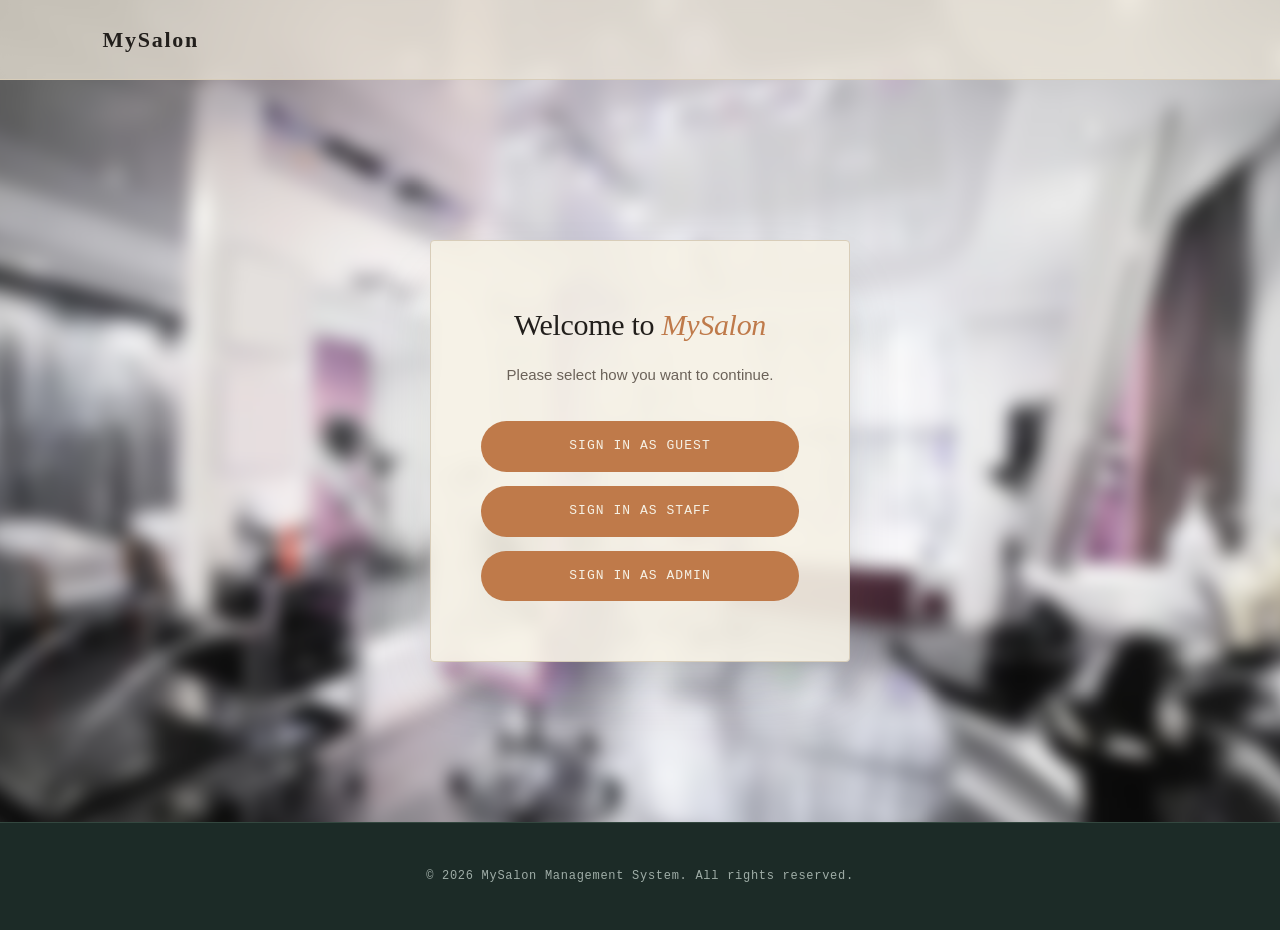
<file: index.html>
<!DOCTYPE html>
<html lang="en">
<head>
    <meta charset="UTF-8">
    <meta name="viewport" content="width=device-width, initial-scale=1.0">
    <title>Login - MySalon</title>
    <link rel="stylesheet" href="MySalon(CSS).css">
</head>
<body>

<nav>
    <div class="logo">MySalon</div>
</nav>

<section class="login-section">
    <div class="login-box">
        <h1>Welcome to <span>MySalon</span></h1>
        <p>Please select how you want to continue.</p>

        <a href="MySalon(HOME).html" class="login-button">
            Sign in as Guest
        </a>

        <a href="staff.html" class="login-button">
            Sign in as Staff
        </a>

        <a href="admin.html" class="login-button">
            Sign in as Admin
        </a>
    </div>
</section>

<footer>
    <p>&copy; 2026 MySalon Management System. All rights reserved.</p>
</footer>

</body>
</html>
</file>
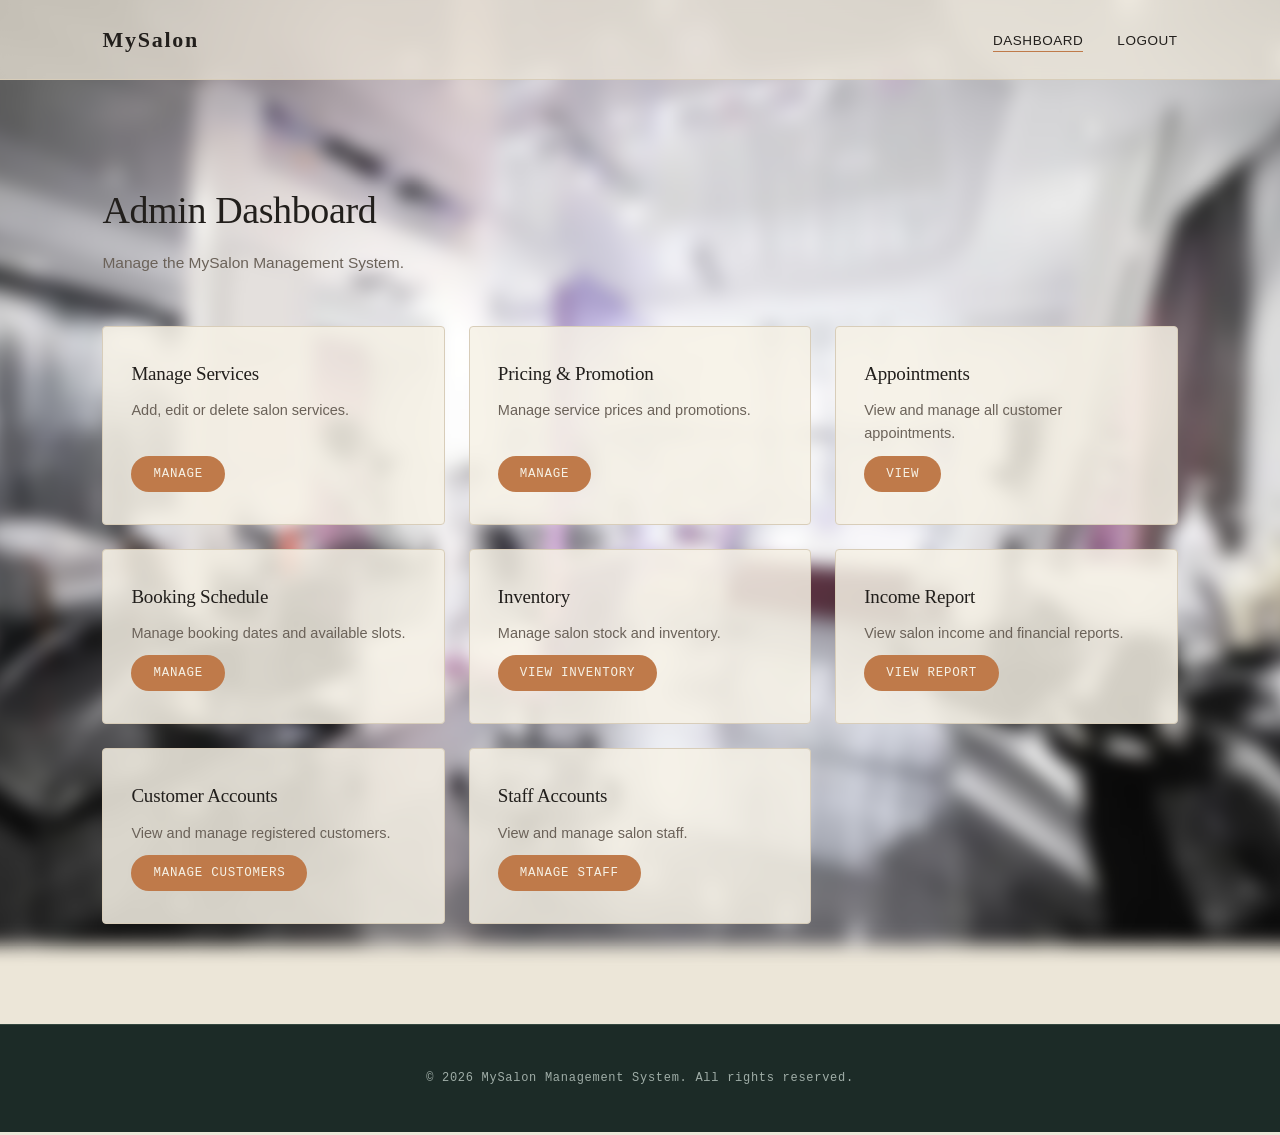
<file: admin.html>
<!DOCTYPE html>
<html lang="en">
<head>
    <meta charset="UTF-8">
    <meta name="viewport" content="width=device-width, initial-scale=1.0">
    <title>Admin Dashboard - MySalon</title>
    <link rel="stylesheet" href="MySalon(CSS).css">
</head>
<body>

<nav>
    <div class="logo">MySalon</div>

    <ul>
        <li><a href="admin.html" class="active">Dashboard</a></li>
        <li><a href="index.html">Logout</a></li>
    </ul>
</nav>

<section class="dashboard">

    <div class="dashboard-header">
        <h1>Admin Dashboard</h1>
        <p>Manage the MySalon Management System.</p>
    </div>

    <div class="dashboard-grid">

        <div class="dashboard-card">
            <h3>Manage Services</h3>
            <p>Add, edit or delete salon services.</p>
            <button>Manage</button>
        </div>

        <div class="dashboard-card">
            <h3>Pricing & Promotion</h3>
            <p>Manage service prices and promotions.</p>
            <button>Manage</button>
        </div>

        <div class="dashboard-card">
            <h3>Appointments</h3>
            <p>View and manage all customer appointments.</p>
            <button>View</button>
        </div>

        <div class="dashboard-card">
            <h3>Booking Schedule</h3>
            <p>Manage booking dates and available slots.</p>
            <button>Manage</button>
        </div>

        <div class="dashboard-card">
            <h3>Inventory</h3>
            <p>Manage salon stock and inventory.</p>
            <button>View Inventory</button>
        </div>

        <div class="dashboard-card">
            <h3>Income Report</h3>
            <p>View salon income and financial reports.</p>
            <button>View Report</button>
        </div>

        <div class="dashboard-card">
            <h3>Customer Accounts</h3>
            <p>View and manage registered customers.</p>
            <button>Manage Customers</button>
        </div>

        <div class="dashboard-card">
            <h3>Staff Accounts</h3>
            <p>View and manage salon staff.</p>
            <button>Manage Staff</button>
        </div>

    </div>

</section>

<footer>
    <p>&copy; 2026 MySalon Management System. All rights reserved.</p>
</footer>

</body>
</html>
</file>
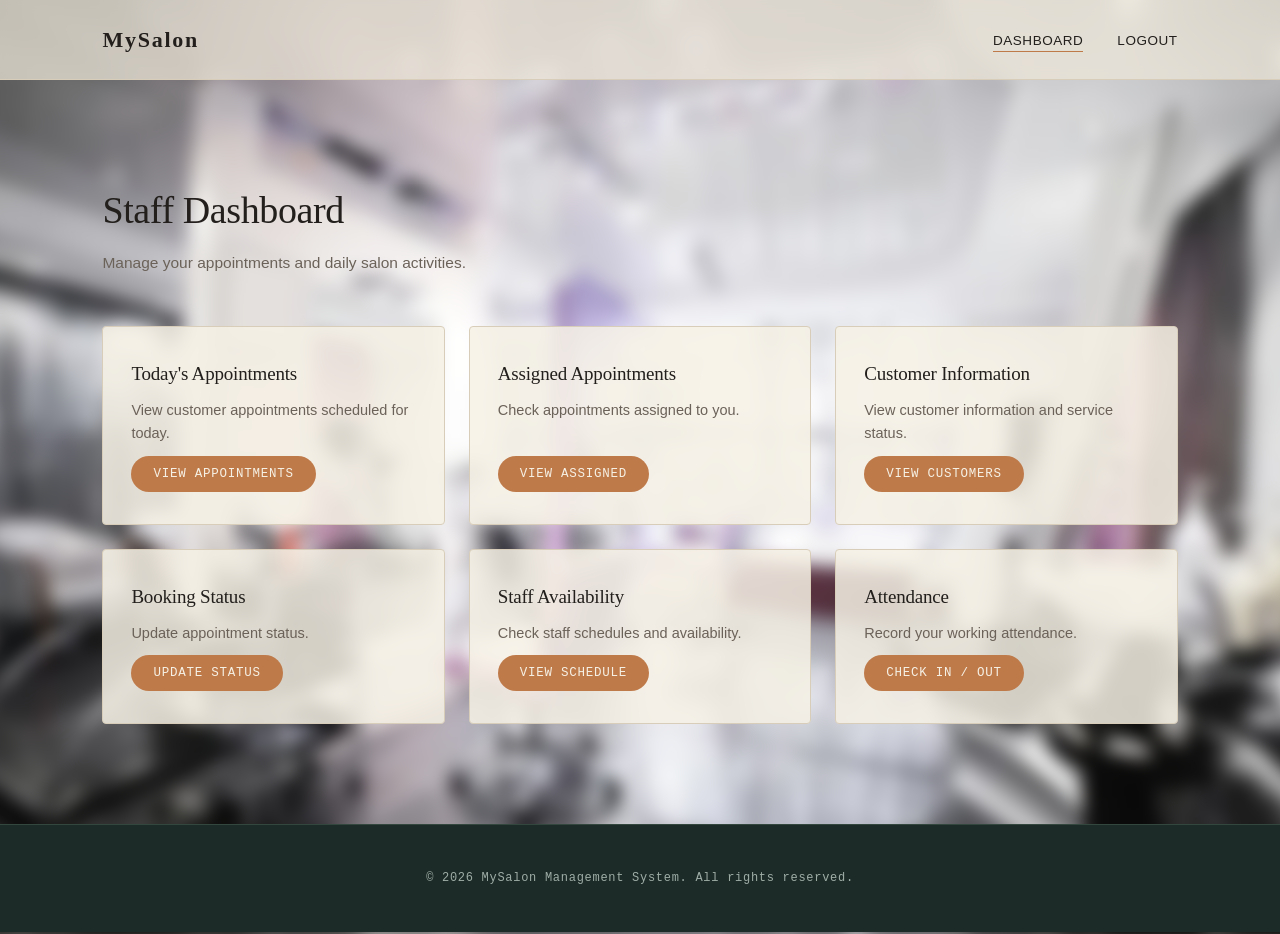
<file: staff.html>
<!DOCTYPE html>
<html lang="en">
<head>
    <meta charset="UTF-8">
    <meta name="viewport" content="width=device-width, initial-scale=1.0">
    <title>Staff Dashboard - MySalon</title>
    <link rel="stylesheet" href="MySalon(CSS).css">
</head>
<body>

<nav>
    <div class="logo">MySalon</div>

    <ul>
        <li><a href="staff.html" class="active">Dashboard</a></li>
        <li><a href="index.html">Logout</a></li>
    </ul>
</nav>

<section class="dashboard">

    <div class="dashboard-header">
        <h1>Staff Dashboard</h1>
        <p>Manage your appointments and daily salon activities.</p>
    </div>

    <div class="dashboard-grid">

        <div class="dashboard-card">
            <h3>Today's Appointments</h3>
            <p>View customer appointments scheduled for today.</p>
            <button>View Appointments</button>
        </div>

        <div class="dashboard-card">
            <h3>Assigned Appointments</h3>
            <p>Check appointments assigned to you.</p>
            <button>View Assigned</button>
        </div>

        <div class="dashboard-card">
            <h3>Customer Information</h3>
            <p>View customer information and service status.</p>
            <button>View Customers</button>
        </div>

        <div class="dashboard-card">
            <h3>Booking Status</h3>
            <p>Update appointment status.</p>
            <button>Update Status</button>
        </div>

        <div class="dashboard-card">
            <h3>Staff Availability</h3>
            <p>Check staff schedules and availability.</p>
            <button>View Schedule</button>
        </div>

        <div class="dashboard-card">
            <h3>Attendance</h3>
            <p>Record your working attendance.</p>
            <button>Check In / Out</button>
        </div>

    </div>

</section>

<footer>
    <p>&copy; 2026 MySalon Management System. All rights reserved.</p>
</footer>

</body>
</html>
</file>
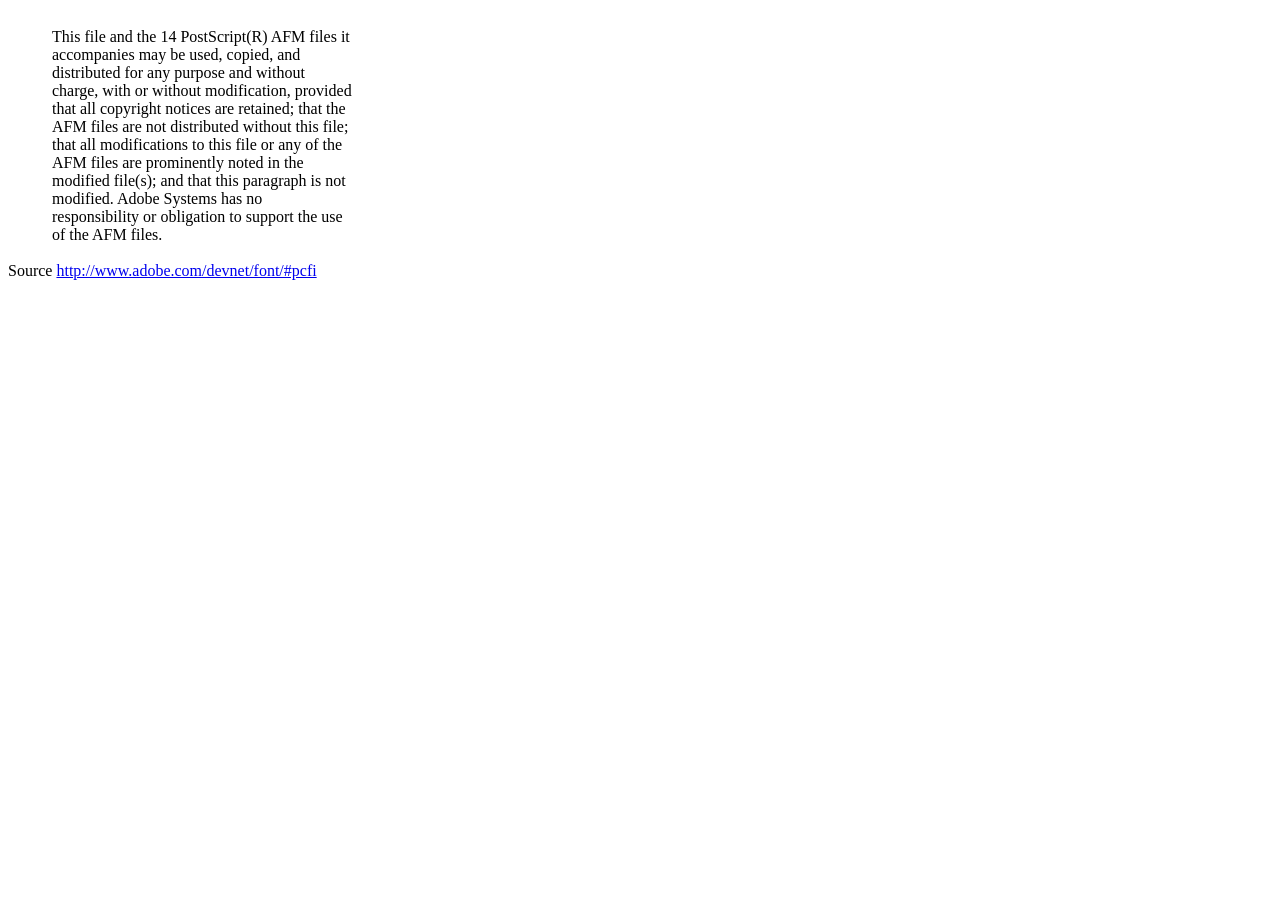
<file: vendor/dompdf/dompdf/lib/fonts/mustRead.html>
<html>
	<head>
		<meta http-equiv="content-type" content="text/html;charset=iso-8859-1">
		<meta name="generator" content="Adobe GoLive 4">
		<title>Core 14 AFM Files - ReadMe</title>
	</head>
	<body bgcolor="white">
		<font color="white">or</font>
		<table border="0" cellpadding="0" cellspacing="2">
			<tr>
				<td width="40"></td>
				<td width="300">This file and the 14 PostScript(R) AFM files it accompanies may be used, copied, and distributed for any purpose and without charge, with or without modification, provided that all copyright notices are retained; that the AFM files are not distributed without this file; that all modifications to this file or any of the AFM files are prominently noted in the modified file(s); and that this paragraph is not modified. Adobe Systems has no responsibility or obligation to support the use of the AFM files. <font color="white">Col</font></td>
			</tr>
		</table>
		<p>Source <a href="http://www.adobe.com/devnet/font/#pcfi">http://www.adobe.com/devnet/font/#pcfi</a></p>
</body>
</html>
</file>
<file: MySalon(CSS).css>
/* =========================================================
   MYSALON MANAGEMENT SYSTEM
   COMPLETE STYLESHEET  (recovery.css + MySalon_CSS_PT2 merged)

   CHANGES IN THIS VERSION
   1. .section-title now sits on a gray-green translucent panel
      with light text, so headings stay readable over the photo.
   2. The "MATCHING BOXES" block was trapped inside the
      prefers-reduced-motion media query. It is now a normal
      section, and the media query is closed properly.
   ========================================================= */


/* ================= DESIGN TOKENS ================= */

:root {
    --limestone: #ece6d8;
    --cream: #f6f1e5;
    --stone-dark: #1c2b27;
    --stone-dark-2: #233a34;
    --ink: #221f1c;
    --copper: #bf7a4a;
    --copper-deep: #9c5f37;
    --sage: #7c9482;
    --line: #d8cdb9;
    --line-dark: #33473f;
    --danger: #9c4444;
}


/* ================= GLOBAL SETTINGS ================= */

* {
    margin: 0;
    padding: 0;
    box-sizing: border-box;
}

html {
    scroll-behavior: smooth;
}

body {
    position: relative;
    background: var(--limestone);
    color: var(--ink);
    font-family: 'IBM Plex Sans', sans-serif;
    line-height: 1.6;
    -webkit-font-smoothing: antialiased;

    /* from recovery.css: keeps footer at the bottom */
    min-height: 100vh;
    display: flex;
    flex-direction: column;
}

/* Blurred background image, shown behind every page */
body::before {
    content: "";
    position: fixed;
    inset: 0;
    background-image: url("asset/salon.png");
    background-size: cover;
    background-position: center;
    filter: blur(8px);
    transform: scale(1.1);
    z-index: -1;
}

h1, h2, h3 {
    font-family: 'Fraunces', serif;
    font-weight: 500;
    letter-spacing: -0.01em;
}

a {
    color: inherit;
}

.eyebrow {
    font-family: 'IBM Plex Mono', monospace;
    font-size: 12.5px;
    letter-spacing: 0.14em;
    text-transform: uppercase;
    color: var(--copper);
    display: flex;
    align-items: center;
    gap: 10px;
    margin-bottom: 14px;
}

.eyebrow::before {
    content: "";
    width: 22px;
    height: 1px;
    background: var(--copper);
    display: inline-block;
}

.dark .eyebrow {
    color: var(--sage);
}

.dark .eyebrow::before {
    background: var(--sage);
}


/* ================= NAVIGATION ================= */

nav {
    background: rgba(236, 230, 216, 0.75);
    padding: 22px 8%;
    display: flex;
    justify-content: space-between;
    align-items: center;
    border-bottom: 1px solid var(--line);
    position: sticky;
    top: 0;
    z-index: 100;
    backdrop-filter: blur(6px);
}

nav ul {
    list-style: none;
    display: flex;
    align-items: center;
    gap: 34px;
}

nav ul li a {
    text-decoration: none;
    color: var(--ink);
    font-size: 13.5px;
    font-weight: 500;
    letter-spacing: 0.04em;
    text-transform: uppercase;
    position: relative;
    padding-bottom: 4px;
}

nav ul li a::after {
    content: "";
    position: absolute;
    left: 0;
    bottom: 0;
    width: 0;
    height: 1px;
    background: var(--copper);
    transition: width 0.25s ease;
}

nav ul li a:hover::after,
nav ul li a.active::after {
    width: 100%;
}

nav .button {
    padding: 11px 22px;
    font-size: 12.5px;
}


/* ================= BRAND ================= */

.mysalon-brand {
    position: relative;
    display: flex;
    align-items: center;
    gap: 12px;
    flex-shrink: 0;
}

.logo {
    font-family: 'Fraunces', serif;
    font-size: 22px;
    font-weight: 600;
    letter-spacing: 0.08em;
}


/* ================= LOGO IMAGE BUTTON ================= */

.mysalon-logo-trigger {
    width: 46px;
    height: 46px;
    min-width: 46px;
    min-height: 46px;
    max-width: 46px;
    max-height: 46px;
    flex: 0 0 46px;
    overflow: hidden;
    border: 2px solid var(--line);
    border-radius: 50%;
    background-color: var(--cream);
    cursor: pointer;
    transition:
        transform 0.2s ease,
        border-color 0.2s ease,
        box-shadow 0.2s ease;
}

.mysalon-logo-trigger:hover {
    transform: scale(1.05);
    border-color: var(--copper);
    box-shadow: 0 5px 15px rgba(191, 122, 74, 0.25);
}

/* IMPORTANT: FORCE IMAGE SMALL */
.mysalon-logo-trigger img {
    display: block;
    width: 100% !important;
    height: 100% !important;
    max-width: 100% !important;
    max-height: 100% !important;
    object-fit: cover;
    border-radius: 50%;
}


/* ================= LOGO DROPDOWN ================= */

.mysalon-dropdown {
    position: absolute;
    top: 58px;
    left: 0;
    width: 220px;
    padding: 10px;
    background-color: var(--cream);
    border: 1px solid var(--line);
    border-radius: 4px;
    box-shadow: 0 15px 35px rgba(28, 43, 39, 0.2);
    display: none;
    z-index: 9999;
}

.mysalon-dropdown.mysalon-dropdown-open {
    display: block;
}

.mysalon-dropdown a {
    display: block;
    padding: 11px 14px;
    color: var(--ink);
    text-decoration: none;
    font-size: 13.5px;
    font-weight: 500;
    border-radius: 2px;
    transition:
        color 0.2s ease,
        background-color 0.2s ease;
}

.mysalon-dropdown a:hover {
    color: var(--copper);
    background-color: var(--limestone);
}

.mysalon-dropdown-divider {
    height: 1px;
    margin: 8px 5px;
    background-color: var(--line);
}

.mysalon-dropdown-user {
    padding: 10px 14px;
    color: #8a8178;
    font-size: 13px;
}

.mysalon-dropdown .mysalon-dropdown-logout {
    color: var(--danger);
}

.mysalon-dropdown .mysalon-dropdown-logout:hover {
    color: var(--danger);
    background-color: #f1e6e2;
}


/* ================= BUTTONS (with ripple motif) ================= */

.button {
    position: relative;
    overflow: hidden;
    display: inline-block;
    background: var(--copper);
    color: var(--cream);
    text-decoration: none;
    border: none;
    padding: 15px 34px;
    border-radius: 30px;
    cursor: pointer;
    font-family: 'IBM Plex Mono', monospace;
    font-size: 13px;
    letter-spacing: 0.08em;
    text-transform: uppercase;
    transition: background 0.25s ease, transform 0.25s ease;
}

.button:hover {
    background: var(--copper-deep);
    transform: translateY(-1px);
}

.ripple-el {
    position: absolute;
    border-radius: 50%;
    background: rgba(246, 241, 229, 0.55);
    transform: scale(0);
    animation: ripple-out 650ms ease-out forwards;
    pointer-events: none;
}

@keyframes ripple-out {
    to {
        transform: scale(3.2);
        opacity: 0;
    }
}

.ghost-btn {
    background: none;
    border: 1px solid var(--line);
    color: var(--ink);
    padding: 10px 20px;
    font-family: 'IBM Plex Mono', monospace;
    font-size: 12px;
    letter-spacing: 0.06em;
    text-transform: uppercase;
    cursor: pointer;
    border-radius: 30px;
    transition: border-color 0.2s ease, color 0.2s ease;
}

.ghost-btn:hover {
    border-color: var(--copper);
    color: var(--copper);
}


/* ================= HERO ================= */

.hero {
    position: relative;
    overflow: hidden;
    display: grid;
    grid-template-columns: 1.05fr 0.95fr;
    align-items: center;
    gap: 40px;
    padding: 90px 8% 110px;
    width: 100%;
    max-width: 1400px;
    margin: 0 auto;
}

.hero-text h1 {
    font-size: clamp(38px, 4.6vw, 60px);
    line-height: 1.08;
    margin-bottom: 22px;
}

.hero-text h1 em {
    font-style: italic;
    color: var(--copper);
    font-weight: 500;
}

/* recovery.css used <span> for the accent word – kept */
.hero-text h1 span {
    color: var(--copper);
}

.hero-text p.lede {
    color: #5c554e;
    font-size: 17.5px;
    max-width: 420px;
    margin-bottom: 34px;
}

.hero-visual {
    position: relative;
    height: 460px;
    display: flex;
    align-items: flex-end;
    justify-content: center;
}


/* ================= HERO BOX ================= */

.hero-box {
    background: var(--stone-dark);
    color: var(--cream);
    border-radius: 24px;
    padding: 50px 40px;
    text-align: center;
    box-shadow: 0 30px 60px -20px rgba(28, 43, 39, 0.45);
}

.hero-box pre.icon {
    font-family: 'IBM Plex Mono', monospace !important;
    white-space: pre !important;
    font-size: 11px !important;
    line-height: 1.2 !important;
    letter-spacing: 0px !important;
    text-align: left !important;
    margin: 0 auto 20px auto !important;
    display: inline-block;
    color: var(--sage);
}

.hero-box p {
    margin-top: 15px;
}

.arch {
    width: 88%;
    height: 100%;
    background: var(--stone-dark);
    border-radius: 220px 220px 6px 6px;
    overflow: hidden;
    position: relative;
    box-shadow: 0 30px 60px -20px rgba(28, 43, 39, 0.45);
}

.arch canvas {
    width: 100%;
    height: 100%;
    display: block;
}

.arch .temp-tag {
    position: absolute;
    bottom: 26px;
    left: 50%;
    transform: translateX(-50%);
    font-family: 'IBM Plex Mono', monospace;
    color: var(--cream);
    font-size: 13px;
    letter-spacing: 0.12em;
    background: rgba(28, 43, 39, 0.55);
    border: 1px solid rgba(246, 241, 229, 0.25);
    padding: 8px 16px;
    border-radius: 20px;
}


/* ================= SECTION SCAFFOLD ================= */

section {
    padding: 100px 8%;
    background: transparent;
}

/* Heading panel: gray-green translucent box, same family as the
   booking boxes, so the title stays readable on the photo. */
.section-title {
    width: fit-content;
    max-width: 640px;
    margin-bottom: 56px;
    padding: 22px 30px;
    background: rgba(35, 58, 52, 0.88);
    border: 1px solid var(--line-dark);
    border-radius: 4px;
    backdrop-filter: blur(6px);
    box-shadow: 0 12px 30px -15px rgba(28, 43, 39, 0.5);
}

.section-title h2 {
    font-size: clamp(28px, 3vw, 38px);
    color: var(--cream);
}

.section-title p,
.section-title p.sub {
    color: #dbe4df;
    margin-top: 10px;
    font-size: 15.5px;
}

.dark .section-title p.sub {
    color: #b7c4bd;
}


/* ================= TREATMENTS / SERVICES ================= */

.treatments {
    width: 100%;
    max-width: 1400px;
    margin: 0 auto;
}

.services {
    display: grid;
    grid-template-columns: repeat(auto-fit, minmax(280px, 1fr));
    gap: 1px;
    background: var(--line);
    border: 1px solid var(--line);
}

.service-card {
    background: rgba(246, 241, 229, 0.85);
    padding: 38px 30px;
    display: flex;
    flex-direction: column;
    gap: 10px;
    transition: background 0.25s ease;
}

.service-card:hover {
    background: #fffdf8;
}

.service-icon {
    margin-bottom: 6px;
    width: 50px;
    height: 50px;
    display: flex;
    align-items: center;
}

.service-icon img {
    width: 100%;
    height: 100%;
    object-fit: cover;
    border-radius: 4px;
}

.room-no {
    font-family: 'IBM Plex Mono', monospace;
    font-size: 12px;
    letter-spacing: 0.1em;
    color: var(--sage);
    text-transform: uppercase;
}

.service-card h3 {
    font-size: 21px;
    margin-top: 2px;
}

.service-card p.desc {
    color: #6b6259;
    font-size: 14.5px;
    flex-grow: 1;
}

.price {
    font-family: 'IBM Plex Mono', monospace;
    color: var(--copper);
    font-size: 14.5px;
    margin: 4px 0 10px;
}


/* ================= BOOKING (dark room) ================= */

.booking {
    background: rgba(28, 43, 39, 0.8);
    color: var(--cream);
}

.booking .eyebrow {
    color: var(--sage);
}

.booking-form {
    max-width: 820px;
    margin: 0 auto;
    background: rgba(35, 58, 52, 0.9);
    border: 1px solid var(--line-dark);
    padding: 44px;
    border-radius: 4px;
}

.form-row {
    display: grid;
    grid-template-columns: repeat(auto-fit, minmax(240px, 1fr));
    gap: 22px;
}

.form-group {
    margin-bottom: 22px;
}

label {
    display: block;
    font-family: 'IBM Plex Mono', monospace;
    font-size: 11.5px;
    letter-spacing: 0.08em;
    text-transform: uppercase;
    color: #b7c4bd;
    margin-bottom: 10px;
}

input,
select {
    width: 100%;
    padding: 13px 14px;
    border: 1px solid var(--line-dark);
    border-radius: 2px;
    font-size: 14.5px;
    font-family: 'IBM Plex Sans', sans-serif;
    color: var(--cream);
    background: #182420;
}

input::placeholder {
    color: #6c7a75;
}

input:focus,
select:focus {
    outline: none;
    border-color: var(--copper);
}

select option {
    background: #182420;
}


/* ================= TIME SELECTION ================= */

.time-slots {
    display: flex;
    flex-wrap: wrap;
    gap: 10px;
}

.time {
    font-family: 'IBM Plex Mono', monospace;
    background: #182420;
    border: 1px solid var(--line-dark);
    color: #dbe4df;
    padding: 11px 18px;
    border-radius: 22px;
    font-size: 13.5px;
    cursor: pointer;
    transition: background 0.2s ease, border-color 0.2s ease;
}

.time:hover {
    border-color: var(--copper);
    color: var(--copper);
}

.time.selected {
    background: var(--copper);
    border-color: var(--copper);
    color: var(--cream);
}

.booking-form .button {
    width: 100%;
    text-align: center;
    margin-top: 8px;
}


/* ================= CONFIRMATION / BOOKING DETAILS ================= */

.confirmation,
.booking-details {
    max-width: 820px;
    margin: 0 auto;
    text-align: center;
}

.confirmation .section-title {
    margin: 0 auto 40px;
    text-align: center;
}

.booking-card {
    background: var(--cream);
    border: 1px solid var(--line);
    border-radius: 4px;
    padding: 36px 40px;
    text-align: left;
}

.booking-card h3 {
    color: var(--copper);
    font-size: 20px;
    margin-bottom: 16px;
    border-bottom: 1px dashed var(--line);
    padding-bottom: 14px;
}

.booking-card p {
    font-size: 14.5px;
    margin: 7px 0;
    color: #4a443f;
}

.booking-card p span {
    color: #8a8178;
    font-family: 'IBM Plex Mono', monospace;
    font-size: 12px;
    text-transform: uppercase;
    letter-spacing: 0.06em;
    margin-right: 8px;
}

.card-actions {
    margin-top: 20px;
    display: flex;
    gap: 10px;
}


/* ================= MODIFY / CANCEL BUTTONS ================= */

.modify-btn {
    background: none;
    color: var(--copper-deep);
    border: 1px solid var(--copper);
    padding: 10px 20px;
    border-radius: 30px;
    cursor: pointer;
    font-family: 'IBM Plex Mono', monospace;
    font-size: 12px;
    letter-spacing: 0.06em;
    text-transform: uppercase;
    margin-top: 15px;
    transition: background 0.2s ease, color 0.2s ease;
}

.modify-btn:hover {
    background: var(--copper);
    color: var(--cream);
}

.cancel-btn {
    background: none;
    color: var(--danger);
    border: 1px solid var(--danger);
    padding: 10px 20px;
    border-radius: 30px;
    cursor: pointer;
    font-family: 'IBM Plex Mono', monospace;
    font-size: 12px;
    letter-spacing: 0.06em;
    text-transform: uppercase;
    margin-top: 15px;
    margin-left: 8px;
    transition: background 0.2s ease, color 0.2s ease;
}

.cancel-btn:hover {
    background: var(--danger);
    color: var(--cream);
}


/* =========================================================
   LOGIN PAGE
   ========================================================= */

.login-section {
    display: flex;
    align-items: center;
    justify-content: center;
    min-height: calc(100vh - 158px);
    padding: 60px 6%;
}

.login-box {
    background: rgba(246, 241, 229, 0.9);
    border: 1px solid var(--line);
    border-radius: 4px;
    padding: 60px 50px;
    text-align: center;
    max-width: 420px;
    width: 100%;
    box-shadow: 0 30px 60px -20px rgba(28, 43, 39, 0.25);
}

.login-box h1 {
    font-size: 30px;
    margin-bottom: 14px;
}

.login-box h1 span {
    color: var(--copper);
    font-style: italic;
}

.login-box p {
    color: #6b6259;
    margin-bottom: 34px;
    font-size: 15px;
}


/* ================= LOGIN BUTTON ================= */

.login-button {
    display: block;
    width: 100%;
    background: var(--copper);
    color: var(--cream);
    text-decoration: none;
    padding: 15px;
    margin-bottom: 14px;
    border-radius: 30px;
    font-family: 'IBM Plex Mono', monospace;
    font-size: 13px;
    letter-spacing: 0.08em;
    text-transform: uppercase;
    transition: background 0.25s ease, transform 0.25s ease;
}

.login-button:hover {
    background: var(--copper-deep);
    transform: translateY(-1px);
}

.login-button:last-child {
    margin-bottom: 0;
}

.login-button.secondary {
    background: transparent;
    color: var(--copper-deep);
    border: 1px solid var(--line);
}

.login-button.secondary:hover {
    background: var(--limestone);
    border-color: var(--copper);
}


/* ================= ROLE LOGIN FORM ================= */

.role-login-form {
    margin-top: 25px;
    text-align: left;
}

.role-login-form .form-group {
    margin-bottom: 18px;
}

/* login form sits on a light card, so restyle the dark-room fields */
.login-box label {
    color: #6b6259;
}

.login-box input,
.login-box select {
    background: #fffdf8;
    color: var(--ink);
    border-color: var(--line);
}

.login-box input::placeholder {
    color: #9a9187;
}

.login-back {
    display: inline-block;
    margin-top: 20px;
    color: var(--copper-deep);
    text-decoration: none;
    font-family: 'IBM Plex Mono', monospace;
    font-size: 12.5px;
    letter-spacing: 0.06em;
    text-transform: uppercase;
}

.login-back:hover {
    color: var(--copper);
}


/* =========================================================
   STAFF & ADMIN DASHBOARD
   ========================================================= */

.dashboard {
    width: 100%;
    max-width: 1300px;
    margin: 0 auto;
    min-height: 78vh;
}

.dashboard-header {
    margin-bottom: 50px;
}

.dashboard-header h1 {
    font-size: clamp(28px, 3vw, 38px);
    margin-bottom: 10px;
}

.dashboard-header h1 span {
    color: var(--copper);
}

.dashboard-header p {
    color: #6b6259;
    font-size: 15.5px;
}


/* ================= DASHBOARD TOP BAR ================= */

.dashboard-topbar {
    display: flex;
    justify-content: space-between;
    align-items: center;
    gap: 20px;
    margin-bottom: 35px;
}

.user-info {
    background: rgba(246, 241, 229, 0.85);
    border: 1px solid var(--line);
    border-radius: 4px;
    padding: 15px 20px;
}

.user-info strong {
    color: var(--copper);
}


/* ================= LOGOUT BUTTON ================= */

.logout-btn {
    background: none;
    color: var(--copper-deep);
    text-decoration: none;
    border: 1px solid var(--line);
    padding: 10px 20px;
    border-radius: 30px;
    font-family: 'IBM Plex Mono', monospace;
    font-size: 12px;
    letter-spacing: 0.06em;
    text-transform: uppercase;
    transition: border-color 0.2s ease, color 0.2s ease;
}

.logout-btn:hover {
    border-color: var(--copper);
    color: var(--copper);
}


/* ================= DASHBOARD GRID & CARDS ================= */

.dashboard-grid {
    display: grid;
    grid-template-columns: repeat(auto-fit, minmax(260px, 1fr));
    gap: 24px;
}

.dashboard-card {
    background: rgba(246, 241, 229, 0.85);
    border: 1px solid var(--line);
    border-radius: 4px;
    padding: 32px 28px;
    display: flex;
    flex-direction: column;
    gap: 10px;
    transition: background 0.25s ease, transform 0.2s ease;
}

.dashboard-card:hover {
    background: #fffdf8;
    transform: translateY(-2px);
}

.dashboard-icon {
    font-size: 38px;
    margin-bottom: 6px;
}

.dashboard-card h3 {
    font-size: 19px;
}

.dashboard-card p {
    color: #6b6259;
    font-size: 14.5px;
    flex-grow: 1;
}


/* ================= DASHBOARD BUTTON ================= */

.dashboard-btn,
.dashboard-card button {
    display: inline-block;
    align-self: flex-start;
    background: var(--copper);
    color: var(--cream);
    text-decoration: none;
    border: none;
    padding: 11px 22px;
    border-radius: 30px;
    cursor: pointer;
    font-family: 'IBM Plex Mono', monospace;
    font-size: 12.5px;
    letter-spacing: 0.06em;
    text-transform: uppercase;
    transition: background 0.25s ease;
}

.dashboard-btn:hover,
.dashboard-card button:hover {
    background: var(--copper-deep);
}


/* ================= FOOTER ================= */

footer {
    background: var(--stone-dark);
    color: #9fada7;
    text-align: center;
    padding: 44px;
    font-family: 'IBM Plex Mono', monospace;
    font-size: 12px;
    letter-spacing: 0.06em;
    border-top: 1px solid var(--line-dark);
    margin-top: auto;
}


/* =========================================================
   RESPONSIVE DESIGN
   ========================================================= */

@media (max-width: 860px) {

    .hero {
        grid-template-columns: 1fr;
        text-align: center;
    }

    .hero-text p.lede {
        margin-left: auto;
        margin-right: auto;
    }

    .hero-visual {
        height: 340px;
    }

    nav ul {
        gap: 16px;
    }

    nav ul li:not(.nav-cta) {
        display: none;
    }

    section {
        padding: 70px 6%;
    }
}


@media (max-width: 768px) {

    nav {
        padding: 18px 5%;
    }

    .hero {
        padding: 70px 5%;
    }

    .hero-box {
        width: 100%;
    }

    section {
        padding: 60px 5%;
    }

    .booking-form {
        padding: 30px 20px;
    }

    .form-row {
        grid-template-columns: 1fr;
    }

    .booking-card {
        padding: 28px 24px;
    }

    .login-section {
        padding: 50px 5%;
    }

    .login-box {
        padding: 35px 25px;
    }

    .login-box h1 {
        font-size: 28px;
    }

    .dashboard-topbar {
        flex-direction: column;
        align-items: flex-start;
    }

    .dashboard-grid {
        grid-template-columns: 1fr;
    }
}


/* ================= SMALL MOBILE ================= */

@media (max-width: 480px) {

    nav {
        flex-direction: column;
        gap: 15px;
    }

    nav ul {
        flex-wrap: wrap;
        justify-content: center;
        gap: 12px;
    }

    .mysalon-brand {
        align-self: center;
    }

    .hero-text h1 {
        font-size: 34px;
    }

    .hero-text p.lede {
        font-size: 16px;
    }

    .login-box {
        padding: 30px 20px;
    }

    .cancel-btn {
        margin-left: 0;
    }
}


/* =========================================================
   MATCHING BOXES
   Makes the form box and the card boxes the same
   gray-green transparent style. This block was previously
   nested inside the reduced-motion media query, so it only
   applied to users with that setting on. It is now global.
   ========================================================= */


/* ---------- One shared look for both kinds of box ---------- */

.booking-form,
.booking-card {
    background: rgba(35, 58, 52, 0.88);
    border: 1px solid var(--line-dark);
    color: var(--cream);
    backdrop-filter: blur(6px);
    box-shadow: 0 12px 30px -15px rgba(28, 43, 39, 0.5);
}


/* ---------- Text inside the cards (now light on dark) ---------- */

.booking-card h3 {
    color: var(--copper);
    border-bottom: 1px dashed var(--line-dark);
}

.booking-card p {
    color: #dbe4df;
}

.booking-card p strong,
.booking-card p span {
    color: #b7c4bd;
}

.booking-card label {
    color: #dbe4df;
}


/* ---------- Fields inside cards: same dark fields as the form ---------- */

.booking-card input,
.booking-card select {
    background: #182420;
    color: var(--cream);
    border-color: var(--line-dark);
}

.booking-card select option {
    background: #182420;
    color: var(--cream);
}

.booking-card input::placeholder {
    color: #6c7a75;
}

/* makes the calendar and clock icons light, so they show on dark fields */
.booking-form input[type="date"],
.booking-form input[type="time"],
.booking-card input[type="date"],
.booking-card input[type="time"] {
    color-scheme: dark;
}


/* ---------- Buttons: lighter colours so they show on dark ---------- */

.booking-card .modify-btn {
    color: #e3a77a;
    border-color: var(--copper);
}

.booking-card .modify-btn:hover {
    background: var(--copper);
    color: var(--cream);
}

.booking-card .cancel-btn,
.booking-card .button.delete-button {
    color: #e8a3a3;
    border-color: #e8a3a3;
}

.booking-card .cancel-btn:hover,
.booking-card .button.delete-button:hover {
    background: var(--danger);
    border-color: var(--danger);
    color: var(--cream);
}


/* ================= REDUCED MOTION ================= */

@media (prefers-reduced-motion: reduce) {
    * {
        animation-duration: 0.001ms !important;
        animation-iteration-count: 1 !important;
        transition-duration: 0.001ms !important;
    }
}
</file>
